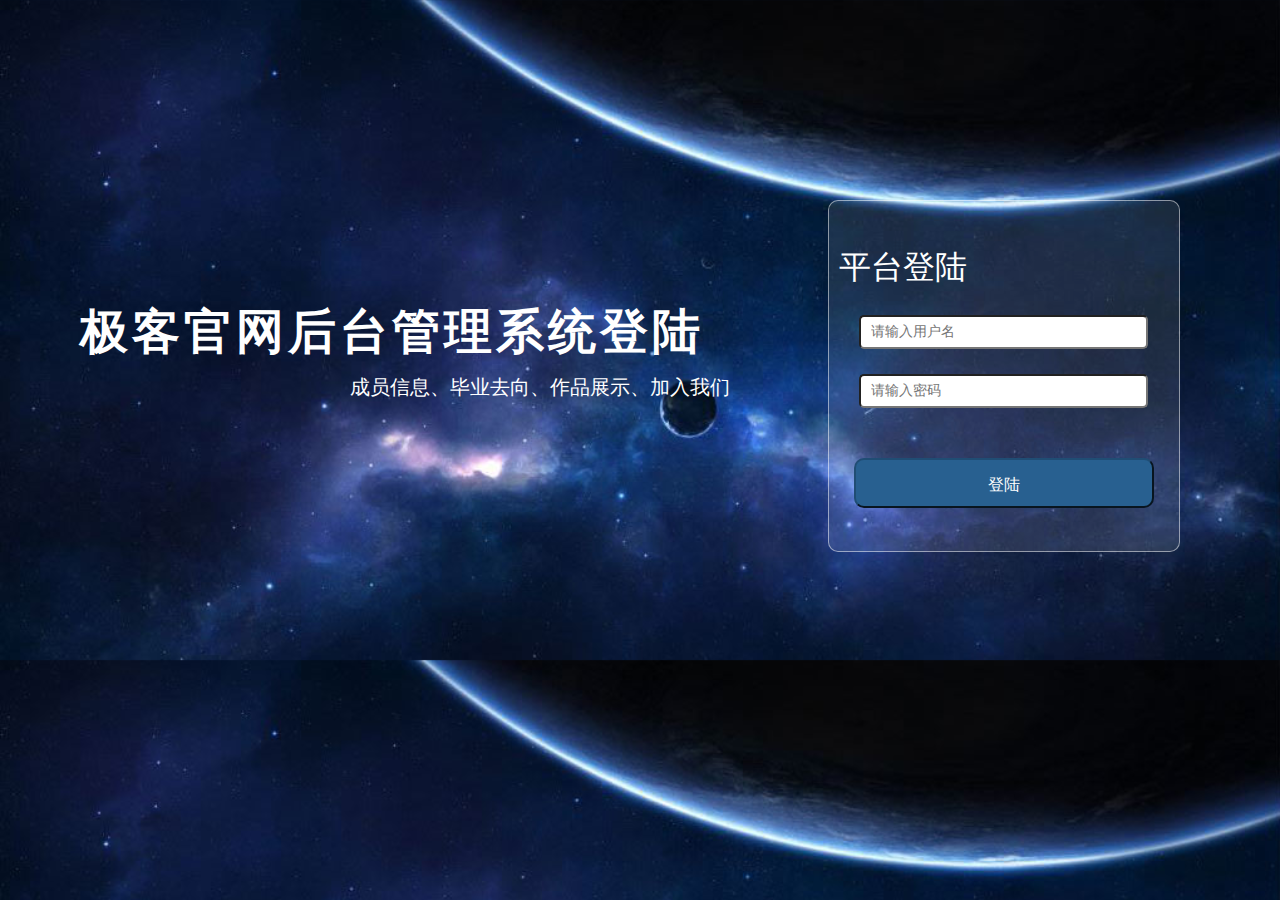
<file: back-end/login.html>
<!DOCTYPE html>
<html lang="en">
<head>
	<meta charset="UTF-8">
	<title>极客网后台管理</title>
	<link rel="stylesheet" type="text/css" href="css/login.css">
	<script type="text/javascript" src="js/jquery.js"></script>
	<script type="text/javascript" src="js/login.js"></script>
</head>
<body>
	<!-- 左侧标题 -->
	<div class="title">
		<p>
			<h1>极客官网后台管理系统登陆</h1>
			<p class="titleInfo">成员信息、毕业去向、作品展示、加入我们</p>
		</p>
	</div>
	<!-- 登录框 -->
	<div class="login">
		<h2>平台登陆</h2>
		<div class="loginInfo">
			<input type="text" class="userName" placeholder="请输入用户名">
			<input type="password" class="password" placeholder="请输入密码">
			<!-- 登录按钮 -->
			<button type="button" class="btn">登陆</button>
		</div>
	</div>
</body>
</html>
</file>
<file: back-end/css/login.css>
*{
	margin: 0;
	padding: 0;
}
body{
	background-image: url(../image/bg.jpg);
	background-size: 100%;
	font-family: "微软雅黑";
}
.title {
	position: relative;
	top: 46%;
	width: 650px;
	float: left;
	color: #fff;
	margin-top: 300px;
	margin-left: 80px;
	
}
.titleInfo{
	text-align: right;
	font-size: 20px;
}
.title h1 {
	font-size: 48px;
	font-weight: 900;
	margin-bottom: 10px;
	letter-spacing: 4px;
}
.login{
	width: 350px;
	height: 350px;
	background: rgba(255,255,255,.1);
	border: 1px solid rgba(255,255,255,.5);
	border-radius: 10px;
	margin-top: 200px;
	float: right;
	margin-right: 100px;
}
.login h2 {
	margin-top: 45px;
	margin-left: 10px;
	color:#fff;
	font-size: 32px;
	font-weight: normal;
}
.userName, .password{
	width: 275px;
	height: 30px;
	border-radius: 5px;
	margin-left: 30px;
	margin-top: 25px;
	padding-left: 10px;
	font-size: 14px;
	font-family: "微软雅黑";
}
.btn{
	width: 300px;
	height: 50px;
	font-family: "微软雅黑";
	font-size: 16px;
	line-height: 50px;
	color: #fff;
	background-color: #286090;
	border-color: #204d74;
	border-radius: 10px;
	display: block;
	margin: 0 auto;
	margin-top: 50px;
}
</file>
